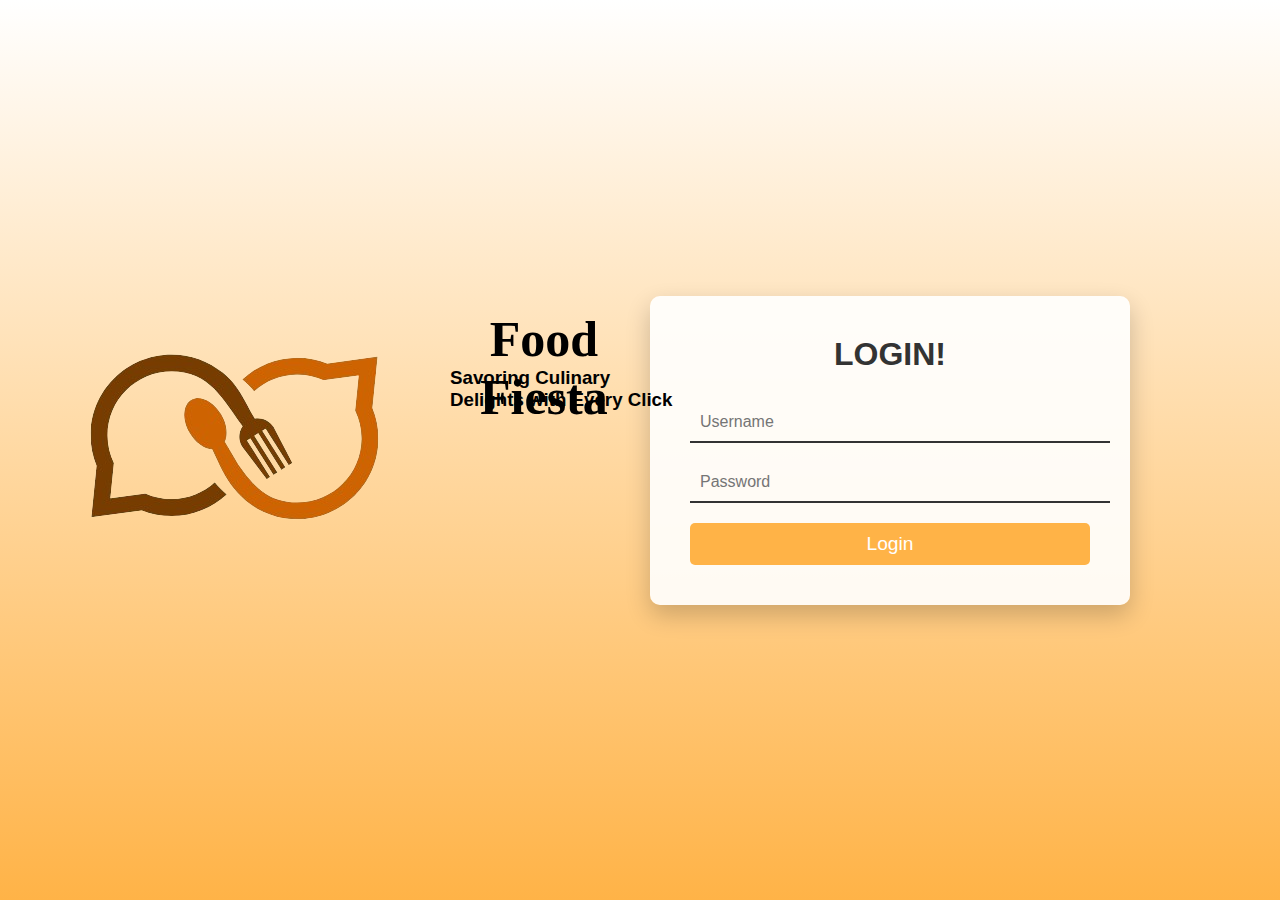
<file: login.html>
<!DOCTYPE html>
<html lang="en">
<head>
    <meta charset="UTF-8">
    <meta http-equiv="X-UA-Compatible" content="IE=edge">
    <meta name="viewport" content="width=device-width, initial-scale=1.0">
    <title>FoodFiesta/Login</title>
    <link rel="stylesheet" href="login.css">
    
</head>
<body><img src="logo1.png" alt="Logo" class="nav-logo">
    <div style="font-family:playfair display;"> <h1 class="titlepos"> Food
      <br> Fiesta </h1> </div>
     <div class="textpos">
        <h3 style="font-family:'Trebuchet MS', 'Lucida Sans Unicode', 'Lucida Grande', 'Lucida Sans', Arial, sans-serif;"> Savoring Culinary <br> Delights with Every Click</h3>
     </div>
    </body>
    <div class="container">
        <div class="login-box">
            <h1>LOGIN!</h1>
            <form action="index.html" method="GET">
                <div class="textbox">
                    <input type="text" placeholder="Username" name="username" required>
                </div>
                <div class="textbox">
                    <input type="password" placeholder="Password" name="password" required>
                </div>
                <button type="submit" class="btn">Login</button>
            </form>
        </div>
    </div>
    
</body>
    </html>
    
     

     
     
     
     
     
   </main>
   
</body>
</html>
</file>
<file: login.css>
/*body styling*/
body {
    margin: 0;
    padding: 0;
    display: flex;
    justify-content: center;
    align-items: center;
    height: 100vh;
    background: linear-gradient(to top, #FFB347, white);
    font-family: 'Arial', sans-serif;
}

/*login form styling*/
.container {
    display: flex;
    justify-content: center;
    align-items: center;
    height: 100%;
    width: 100%;
}

.login-box {
    background: rgba(255, 255, 255, 0.9);
    padding: 40px;
    border-radius: 10px;
    box-shadow: 0 10px 25px rgba(0, 0, 0, 0.2);
    text-align: center;
    max-width: 400px;
    width: 100%;
}

.login-box h1 {
    margin-bottom: 30px;
    font-size: 2em;
    color: #333;
}

.textbox {
    margin-bottom: 20px;
}

.textbox input {
    width: 100%;
    padding: 10px;
    border: none;
    border-bottom: 2px solid #333;
    outline: none;
    background: transparent;
    font-size: 1em;
    color: #333;
}

.textbox input:focus {
    border-bottom: 2px solid #ff7e5f;
}

/*button styling*/
.btn {
    width: 100%;
    padding: 10px;
    border: none;
    outline: none;
    background: #FFB347;
    color: white;
    font-size: 1.2em;
    cursor: pointer;
    border-radius: 5px;
    
}

.btn:hover {
    background: #feb47b;
}

/*title styling*/
h1 {
    text-align:center;
    font-size:50px;
  top: 200px;
  margin: 0px;
  padding: 0%;
}

.titlepos {
    position:absolute;
    left: 480px;
    top: 310px;
    
    
}
.textpos {
    position: absolute;
    left: 450px;
    bottom: 470px;
}
</file>
